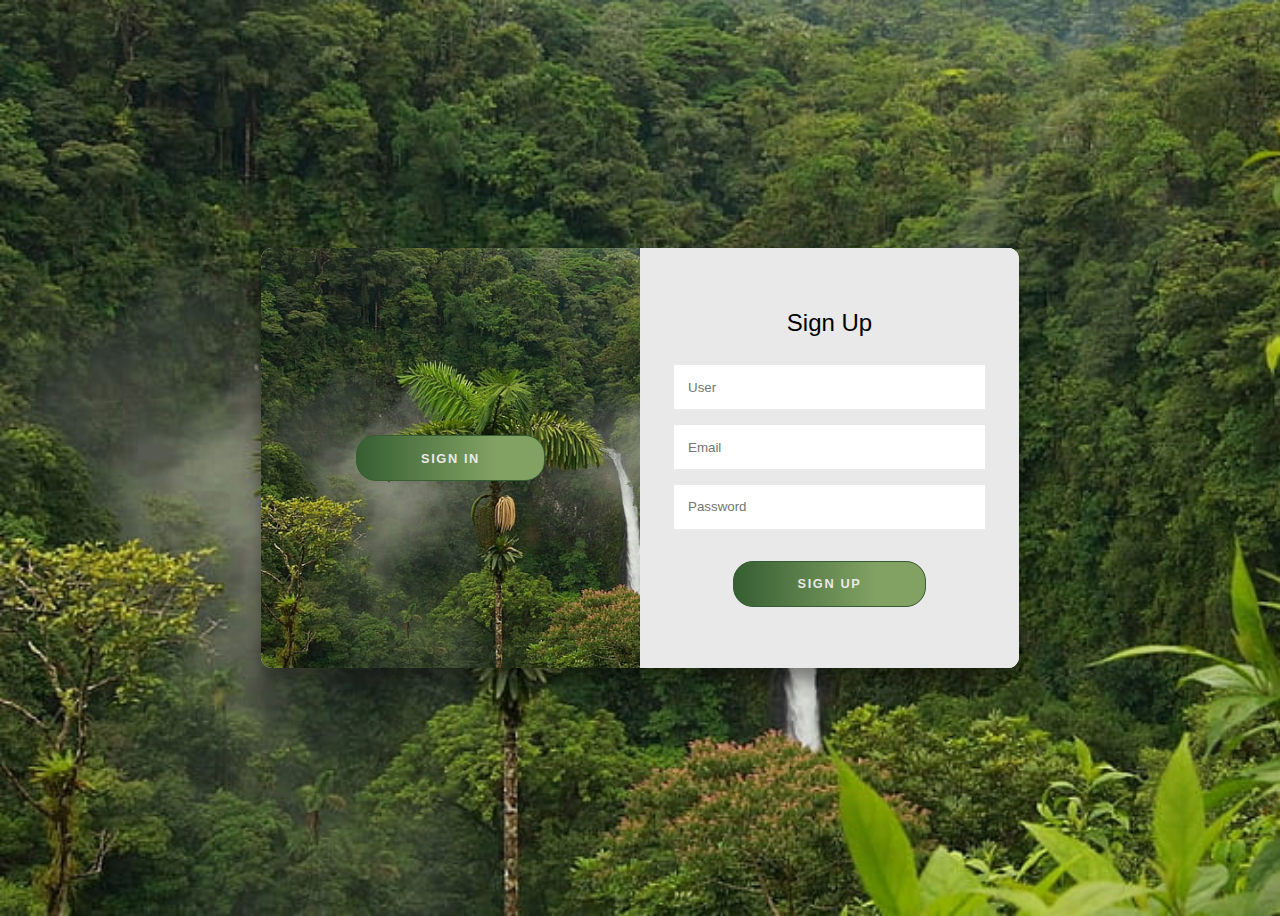
<file: index.html>
<!DOCTYPE html>
<html lang="en">
<head>
    <meta charset="UTF-8">
    <meta name="viewport" content="width=device-width, initial-scale=1.0">
    <link rel="stylesheet" href="style.css">
    <script defer src="main.js"></script>
    <title>Login-Logout</title>
</head>
<body>
    <div class="container right-panel-active">
        <div class="container__form container--signup">
            <form action="#" class="form" id="form1">
                <h2 class="form__title">Sign Up</h2>
                <input type="text" placeholder="User" class="input" />
                <input type="email" placeholder="Email" class="input" />
                <input type="password" placeholder="Password" class="input" />
                <button class="btn" type="submit">Sign Up</button>
            </form>
        </div>
        <div class="container__form container--signin">
            <form action="#" class="form" id="form2">
                <h2 class="form__title">Sign In</h2>
                <input type="email" placeholder="Email" class="input" />
                <input type="password" placeholder="Password" class="input" />
                <button class="btn" type="submit" id="signInButton">Sign In</button>
            </form>
        </div>
        <div class="container__overlay">
            <div class="overlay">
                <div class="overlay__panel overlay--left">
                    <button class="btn" id="signIn">Sign In</button>
                </div>
                <div class="overlay__panel overlay--right">
                    <button class="btn" id="signUp">Sign Up</button>
                </div>
            </div>
        </div>
    </div>

    <script>
        document.getElementById('signUp').addEventListener('click', () => {
            document.querySelector('.container').classList.add('right-panel-active');
        });

        document.getElementById('signIn').addEventListener('click', () => {
            document.querySelector('.container').classList.remove('right-panel-active');
        });

        document.getElementById('signInButton').addEventListener('click', (e) => {
            e.preventDefault();
            window.location.href = 'D:/Web-Tech/Ex-1.html';
        });
    </script>
</body>
</html>
</file>
<file: style.css>
:root {
	--white: #e9e9e9;
	--gray: #333;
	--blue: #365E32;
	--lightblue: #81A263;
	--button-radius: 0.7rem;
	--max-width: 758px;
	--max-height: 420px;
	font-size: 16px;
	font-family: -apple-system, BlinkMacSystemFont, "Segoe UI", Roboto, Oxygen,
		Ubuntu, Cantarell, "Open Sans", "Helvetica Neue", sans-serif;
}
body {
	align-items: center;
	background-color: var(--white);
	background: url("img.jpg");
	background-repeat: no-repeat;
	background-size: cover;
	display: grid;
	height: 100vh;
	place-items: center;
    overflow: hidden;
}
.form__title {
	font-weight: 300;
	margin: 0;
	margin-bottom: 1.25rem;
}
.link {
	color: var(--gray);
	font-size: 0.9rem;
	margin: 1.5rem 0;
	text-decoration: none;
}
.container {
	background-color: var(--white);
	border-radius: var(--button-radius);
	box-shadow: 0 0.9rem 1.7rem rgba(0, 0, 0, 0.25),
		0 0.7rem 0.7rem rgba(0, 0, 0, 0.22);
	height: var(--max-height);
	max-width: var(--max-width);
	overflow: hidden;
	position: relative;
	width: 100%;
}
.container__form {
	height: 100%;
	position: absolute;
	top: 0;
	transition: all 0.6s ease-in-out;
}
.container--signin {
	left: 0;
	width: 50%;
	z-index: 2;
}
.container.right-panel-active .container--signin {
	transform: translateX(100%);
}
.container--signup {
	left: 0;
	opacity: 0;
	width: 50%;
	z-index: 1;
}
.container.right-panel-active .container--signup {
	animation: show 0.6s;
	opacity: 1;
	transform: translateX(100%);
	z-index: 5;
}
.container__overlay {
	height: 100%;
	left: 50%;
	overflow: hidden;
	position: absolute;
	top: 0;
	transition: transform 0.6s ease-in-out;
	width: 50%;
	z-index: 100;
}
.container.right-panel-active .container__overlay {
	transform: translateX(-100%);
}
.overlay {
	background-color: var(--lightblue);
	background: url("img.jpg");
	background-attachment: fixed;
	background-position: center;
	background-repeat: no-repeat;
	background-size: cover;
	height: 100%;
	left: -100%;
	position: relative;
	transform: translateX(0);
	transition: transform 0.6s ease-in-out;
	width: 200%;
}
.container.right-panel-active .overlay {
	transform: translateX(50%);
}
.overlay__panel {
	align-items: center;
	display: flex;
	flex-direction: column;
	height: 100%;
	justify-content: center;
	position: absolute;
	text-align: center;
	top: 0;
	transform: translateX(0);
	transition: transform 0.6s ease-in-out;
	width: 50%;
}
.overlay--left {
	transform: translateX(-20%);
}
.container.right-panel-active .overlay--left {
	transform: translateX(0);
}
.overlay--right {
	right: 0;
	transform: translateX(0);
}
.container.right-panel-active .overlay--right {
	transform: translateX(20%);
}
.btn {
	background-color: var(--blue);
	background-image: linear-gradient(90deg, var(--blue) 0%, var(--lightblue) 74%);
	border-radius: 20px;
	border: 1px solid var(--blue);
	color: var(--white);
	cursor: pointer;
	font-size: 0.8rem;
	font-weight: bold;
	letter-spacing: 0.1rem;
	padding: 0.9rem 4rem;
	text-transform: uppercase;
	transition: transform 80ms ease-in;
}
.form > .btn {
	margin-top: 1.5rem;
}
.btn:active {
	transform: scale(0.95);
}
.btn:focus {
	outline: none;
}
.form {
	background-color: var(--white);
	display: flex;
	align-items: center;
	justify-content: center;
	flex-direction: column;
	padding: 0 3rem;
	height: 100%;
	text-align: center;
}
.input {
	background-color: #fff;
	border: none;
	padding: 0.9rem 0.9rem;
	margin: 0.5rem 0;
	width: 100%;
}
@keyframes show {
	0%,
	49.99% {
		opacity: 0;
		z-index: 1;
	}
	50%,
	100% {
		opacity: 1;
		z-index: 5;
	}
}
</file>
